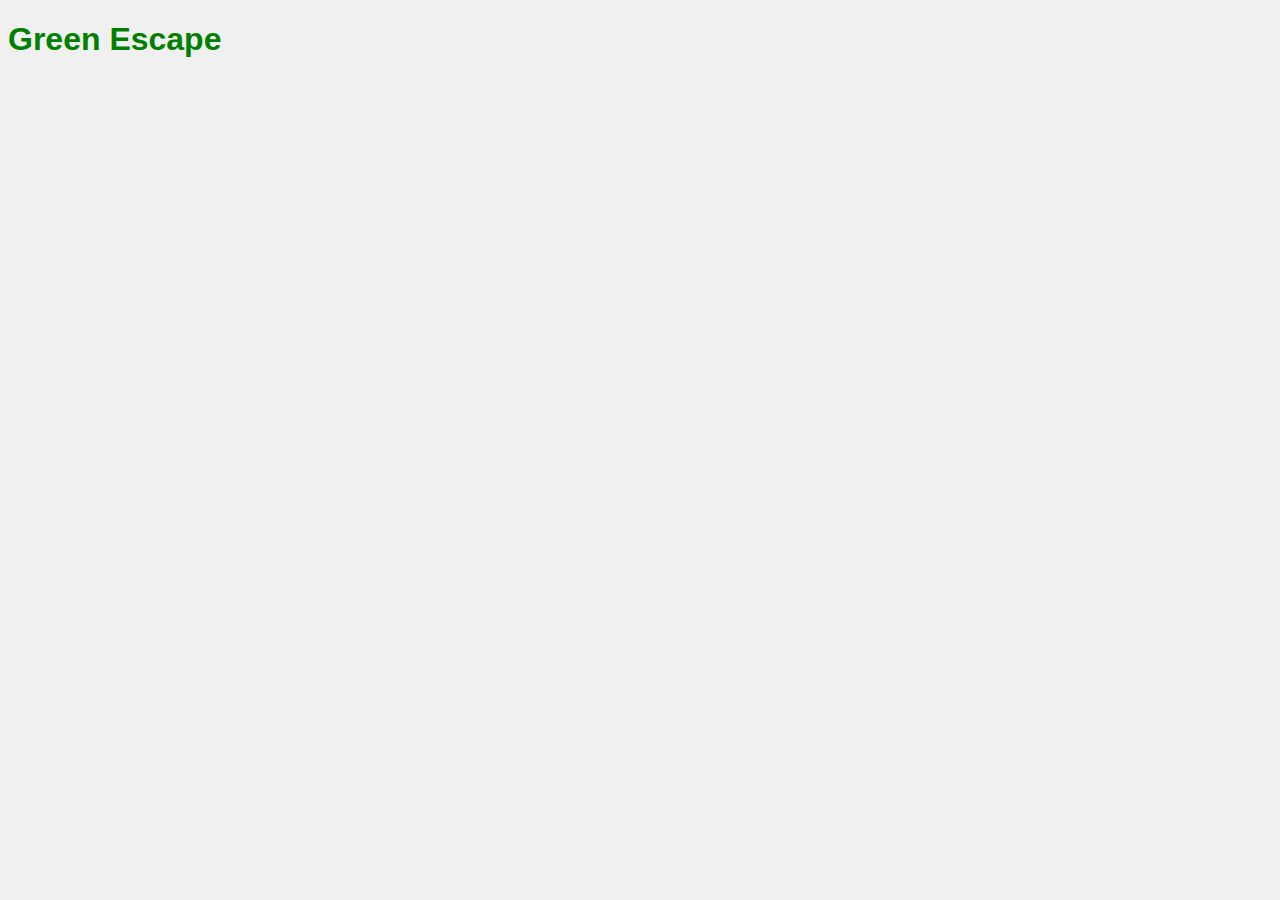
<file: index.html>
<!DOCTYPE html>
<html lang="en">
<head>
  <meta charset="UTF-8">
  <title>Mon Projet</title>
  <link rel="stylesheet" href="styles.css">
</head>
<body>
  <h1>Green Escape</h1>
  <script src="scripts.js"></script>
</body>
</html>
</file>
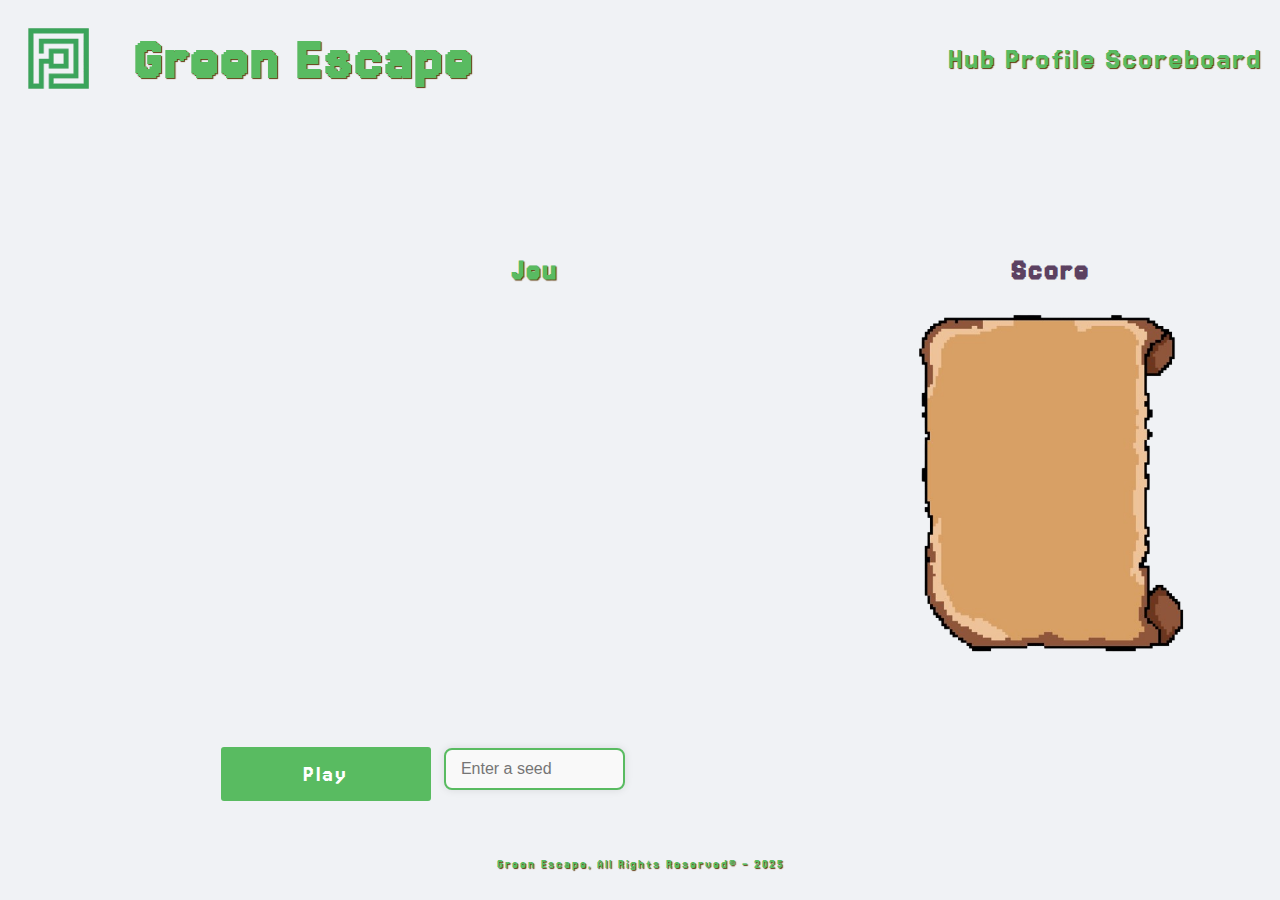
<file: views/index.html>
<!DOCTYPE html>
<html lang="en">
<head>
  <meta charset="UTF-8">
  <title>Mon Projet</title>
  <link rel="stylesheet" href="../styles/styles.css">
  <link rel="preconnect" href="https://fonts.googleapis.com">
  <link rel="preconnect" href="https://fonts.gstatic.com" crossorigin>
  <link href="https://fonts.googleapis.com/css2?family=Jersey+15&display=swap" rel="stylesheet">
  <script src="../scripts/scripts.js" defer></script>
</head>

<body>
  <header>
    <div class="parentHeader">
      <div class="logoHeader"> 
        <img class="logo" src="../images/logoGreenEscape.png">
      </div>

      <div class="titleHeader">
        <h1>Green Escape</h1>
      </div>

      <div class="navParameters">
        <a href="index.html">Hub</a>
        <a href="profile.html">Profile</a>
        <a href="scoreboard.html">Scoreboard</a>
      </div>
      
    </div>
  </header>

  <div class="parentGame">
    <div class="gameDiv">
      <h1>Jeu</h1>
    </div>
    <div class="replayButtonDiv">
      <button class="button">Play</button>
    </div>
    <div class="seedButtonDiv">
      <input type="number" id="seed" name="seed" min="0" max="99999999999" placeholder="Enter a seed">
    </div>
    <div class="scoresDiv"> 
      <h1>Score</h1>
    </div>

  </div>

  <footer>Green Escape, All Rights Reserved® - 2025</footer>
</body>
</html>
</file>
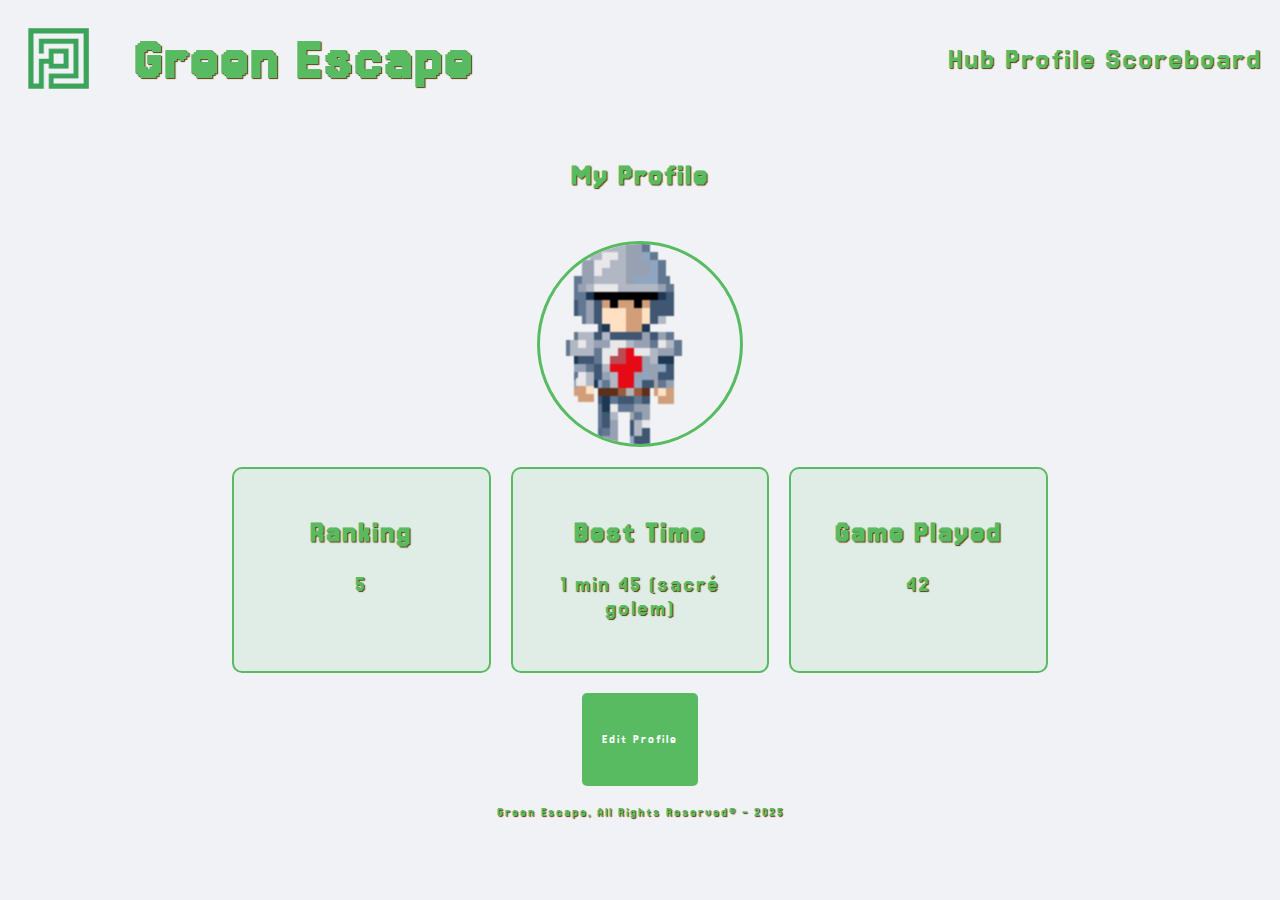
<file: views/profile.html>
<!DOCTYPE html>
<html lang="en">
<head>
    <meta charset="UTF-8">
    <title>Green Escape - Profil</title>
    <link rel="stylesheet" href="../styles/styles.css">
    <link rel="stylesheet" href="../styles/profile.css">
    <script src="../scripts/scripts.js" defer></script>
    <link rel="preconnect" href="https://fonts.googleapis.com">
    <link rel="preconnect" href="https://fonts.gstatic.com" crossorigin>
    <link href="https://fonts.googleapis.com/css2?family=Jersey+15&display=swap" rel="stylesheet">
</head>

<body>
    <header>
        <div class="parentHeader">
            <div class="logoHeader">
                <img class="logo" src="../images/logoGreenEscape.png">
            </div>

            <div class="titleHeader">
                <h1>Green Escape</h1>
            </div>

            <div class="navParameters">
                <a href="index.html">Hub</a>
                <a href="profile.html">Profile</a>
                <a href="scoreboard.html">Scoreboard</a>
            </div>
        </div>
    </header>

    <div class="profileContainer">
        <div class="profileHeader">
            <h1>My Profile</h1>
        </div>

        <div class="profileAvatar">
            <img src="../images/FrontGuy.png" alt="Profile Avatar">
        </div>

        <div class="profileStats">
            <div class="statCard">
                <h3>Ranking</h3>
                <p>5</p>
            </div>
            <div class="statCard">
                <h3>Best Time</h3>
                <p>1 min 45 (sacré golem)</p>
            </div>
            <div class="statCard">
                <h3>Game Played</h3>
                <p>42</p>
            </div>
        </div>

        <div class="profileActions">
            <button class="editProfileButton">Edit Profile</button>
        </div>
    </div>

    <footer>Green Escape, All Rights Reserved® - 2025</footer>
</body>
</html>
</file>
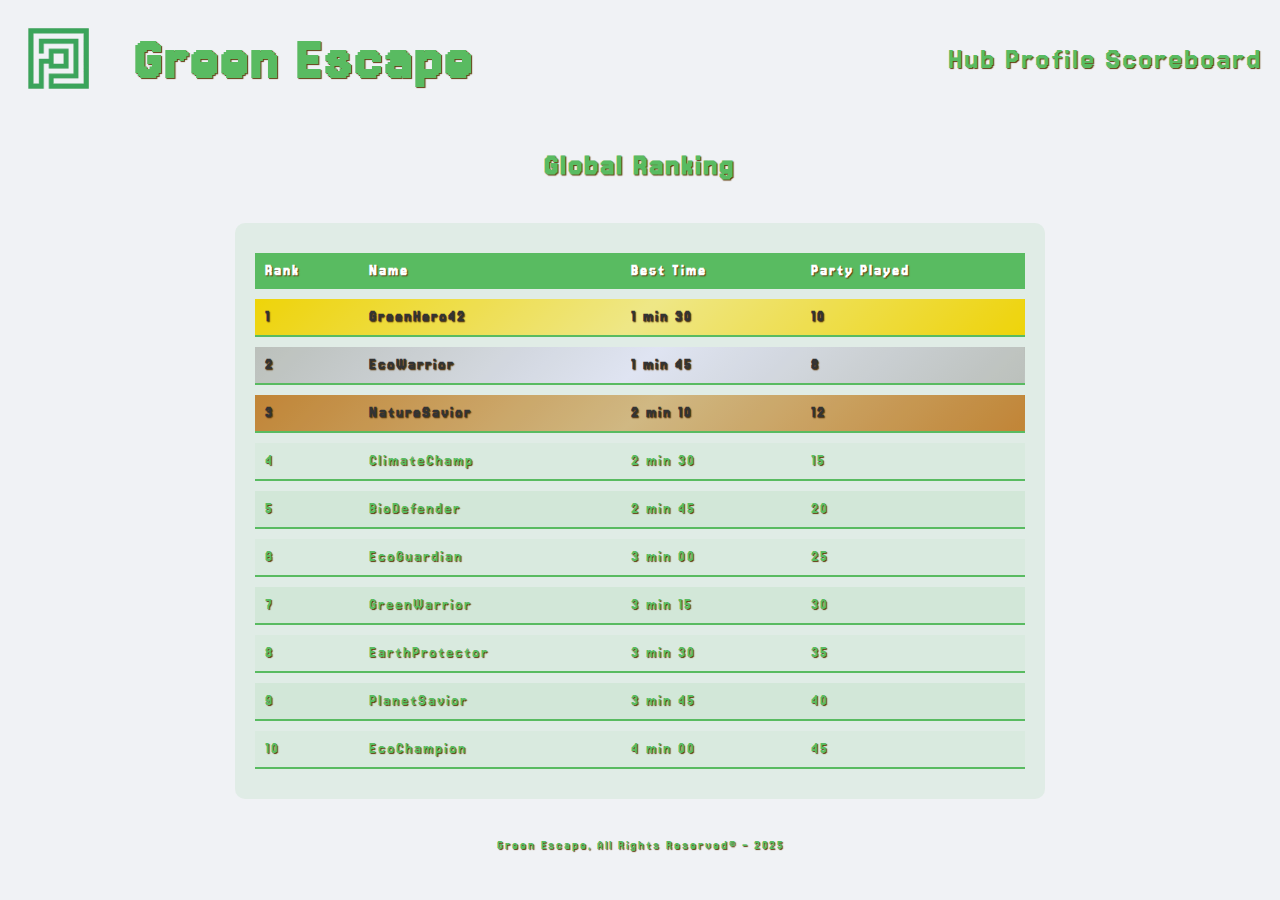
<file: views/scoreboard.html>
<!DOCTYPE html>
<html lang="en">
<head>
    <meta charset="UTF-8">
    <title>Green Escape - Scoreboard</title>
    <link rel="stylesheet" href="../styles/styles.css">
    <link rel="stylesheet" href="../styles/scoreboard.css">
    <script src="../scripts/scripts.js" defer></script>
    <link rel="preconnect" href="https://fonts.googleapis.com">
    <link rel="preconnect" href="https://fonts.gstatic.com" crossorigin>
    <link href="https://fonts.googleapis.com/css2?family=Jersey+15&display=swap" rel="stylesheet">
</head>


<body>
    <header>
        <div class="parentHeader">
            <div class="logoHeader">
                <img class="logo" src="../images/logoGreenEscape.png">
            </div>

            <div class="titleHeader">
                <h1>Green Escape</h1>
            </div>

            <div class="navParameters">
                <a href="index.html">Hub</a>
                <a href="profile.html">Profile</a>
                <a href="scoreboard.html">Scoreboard</a>
            </div>
        </div>
    </header>

    <div class="scoreboardContainer">
        <div class="scoreboardHeader">
            <h1>Global Ranking</h1>
        </div>

        <div class="scoreboardTable">
            <table class="scoreTable">
                <thead>
                    <tr>
                        <th>Rank</th>
                        <th>Name</th>
                        <th>Best Time</th>
                        <th>Party Played</th>
                    </tr>
                </thead>
                    <tbody>
                    <tr class="rank-1">
                        <td>1</td>
                        <td>GreenHero42</td>
                        <td>1 min 30</td>
                        <td>10</td>
                    </tr>
                    <tr class="rank-2">
                        <td>2</td>
                        <td>EcoWarrior</td>
                        <td>1 min 45</td>
                        <td>8</td>
                    </tr>
                    <tr class="rank-3">
                        <td>3</td>
                        <td>NatureSavior</td>
                        <td>2 min 10</td>
                        <td>12</td>
                    </tr>
                    <tr>
                        <td>4</td>
                        <td>ClimateChamp</td>
                        <td>2 min 30</td>
                        <td>15</td>
                    </tr>
                    <tr>
                        <td>5</td>
                        <td>BioDefender</td>
                        <td>2 min 45</td>
                        <td>20</td>
                    </tr>
                    <tr>
                        <td>6</td>
                        <td>EcoGuardian</td>
                        <td>3 min 00</td>
                        <td>25</td>
                    </tr>
                    <tr>
                        <td>7</td>
                        <td>GreenWarrior</td>
                        <td>3 min 15</td>
                        <td>30</td>
                    </tr>
                    <tr>
                        <td>8</td>
                        <td>EarthProtector</td>
                        <td>3 min 30</td>
                        <td>35</td>
                    </tr>
                    <tr>
                        <td>9</td>
                        <td>PlanetSavior</td>
                        <td>3 min 45</td>
                        <td>40</td>
                    </tr>
                    <tr>
                        <td>10</td>
                        <td>EcoChampion</td>
                        <td>4 min 00</td>
                        <td>45</td>
                    </tr>
                </tbody>
            </table>
        </div>
    </div>

<footer>Green Escape, All Rights Reserved® - 2025</footer>
</body>
</html>
</file>
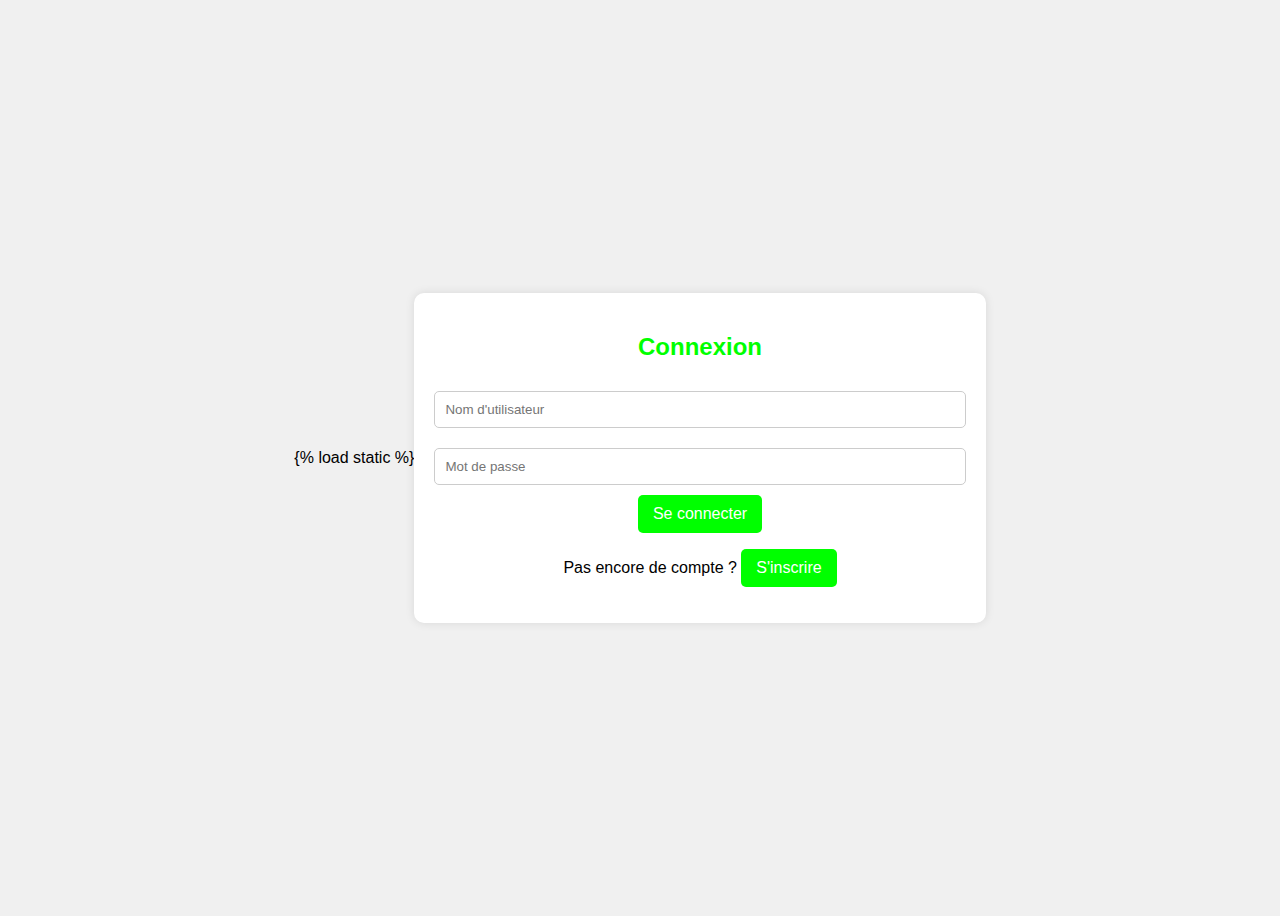
<file: backend/GreenEscape-backend/api/templates/views/login.html>
{% load static %}
<!DOCTYPE html>
<html lang="fr">
<head>
    <meta charset="UTF-8">
    <meta name="viewport" content="width=device-width, initial-scale=1.0">
    <title>Connexion</title>
    <style>
        body {
            font-family: Arial, sans-serif;
            background-color: #F0F0F0;
            display: flex;
            justify-content: center;
            align-items: center;
            height: 100vh;
        }
        .container {
            background: white;
            padding: 20px;
            border-radius: 10px;
            box-shadow: 0 0 10px rgba(0, 0, 0, 0.1);
            text-align: center;
        }
        h2 {
            color: #00FF00;
        }
        input {
            width: 100%;
            padding: 10px;
            margin: 10px 0;
            border: 1px solid #ccc;
            border-radius: 5px;
        }
        button {
            background: #00FF00;
            border: none;
            padding: 10px 15px;
            color: white;
            font-size: 16px;
            border-radius: 5px;
            cursor: pointer;
        }
        button:hover {
            background: #00CC00;
        }
        p {
            margin-top: 10px;
        }
    </style>
</head>
<body>
    <div class="container">
        <h2>Connexion</h2>
        <form id="loginForm">
            <input type="text" id="username" placeholder="Nom d'utilisateur" required>
            <input type="password" id="password" placeholder="Mot de passe" required>
            <button type="submit">Se connecter</button>
        </form>
        <p>Pas encore de compte ? <button id="register">S'inscrire</button></p>
        <p id="errorMessage" style="color: red;"></p>
    </div>

    <script>
        document.getElementById("register").addEventListener("click", function () {
            window.location.href = "/api/register-page/";
        });

        document.getElementById("loginForm").addEventListener("submit", async function(event) {
            event.preventDefault();

            const username = document.getElementById("username").value;
            const password = document.getElementById("password").value;

            try {
                const response = await fetch("/api/login/", {
                    method: "POST",
                    headers: { "Content-Type": "application/json" },
                    body: JSON.stringify({ username, password })
                });

                const result = await response.json();

                if (response.ok) {
                    window.location.href = "/";  // Redirige vers la page principale après connexion
                } else {
                    document.getElementById("errorMessage").textContent = result.error;  // Affiche l'erreur si échec
                }
            } catch (error) {
                console.error("Erreur lors de la connexion :", error);
                document.getElementById("errorMessage").textContent = "Erreur de connexion. Réessayez.";
            }
        });
    </script>
</body>
</html>
</file>
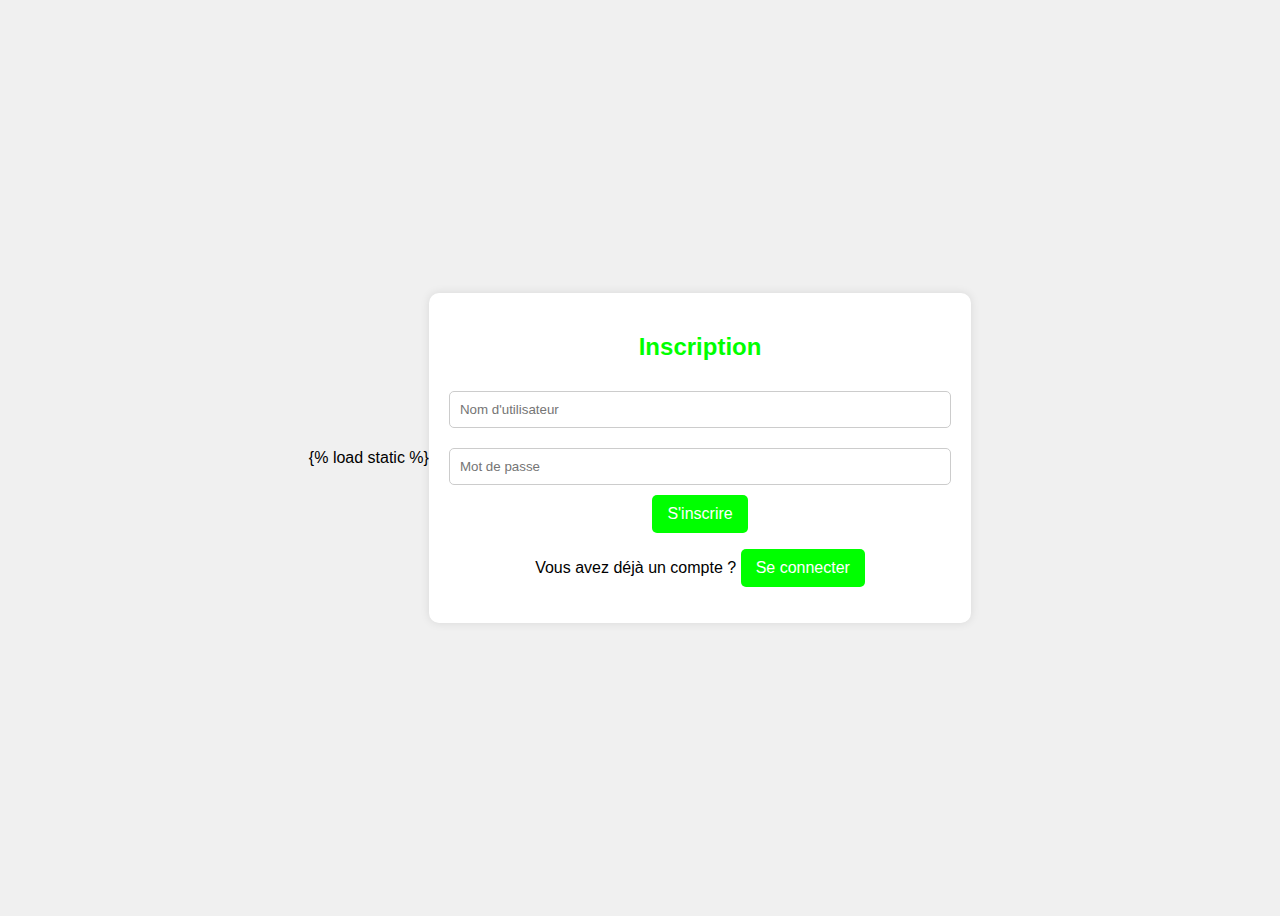
<file: backend/GreenEscape-backend/api/templates/views/register.html>
{% load static %}
<!DOCTYPE html>
<html lang="fr">
<head>
    <meta charset="UTF-8">
    <meta name="viewport" content="width=device-width, initial-scale=1.0">
    <title>Connexion</title>
    <style>
        body {
            font-family: Arial, sans-serif;
            background-color: #F0F0F0;
            display: flex;
            justify-content: center;
            align-items: center;
            height: 100vh;
        }
        .container {
            background: white;
            padding: 20px;
            border-radius: 10px;
            box-shadow: 0 0 10px rgba(0, 0, 0, 0.1);
            text-align: center;
        }
        h2 {
            color: #00FF00;
        }
        input {
            width: 100%;
            padding: 10px;
            margin: 10px 0;
            border: 1px solid #ccc;
            border-radius: 5px;
        }
        button {
            background: #00FF00;
            border: none;
            padding: 10px 15px;
            color: white;
            font-size: 16px;
            border-radius: 5px;
            cursor: pointer;
        }
        button:hover {
            background: #00CC00;
        }
        p {
            margin-top: 10px;
        }
    </style>
</head>
<body>
    <div class="container">
        <h2>Inscription</h2>
        <form id="registerForm">
            <input type="text" id="username" placeholder="Nom d'utilisateur" required>
            <input type="password" id="password" placeholder="Mot de passe" required>
            <button type="submit">S'inscrire</button>
        </form>
        <p>Vous avez déjà un compte ? <button id="register">Se connecter</button></p>
        <p id="errorMessage" style="color: red;"></p>
    </div>

    <script>
        document.getElementById("register").addEventListener("click", function () {
            window.location.href = "/api/login-page/";
        });

        document.getElementById("registerForm").addEventListener("submit", async function(event) {
            event.preventDefault();  // Empêche la soumission classique du formulaire

            const username = document.getElementById("username").value;
            const password = document.getElementById("password").value;

            const response = await fetch("/api/register/", {  // <-- Ajoute "api/"
                method: "POST",
                headers: { "Content-Type": "application/json" },
                body: JSON.stringify({ username, password })
            });

            const result = await response.json();
            const message = document.getElementById("message");
            if (response.ok) {
                const response = await fetch("/api/login/", {
                    method: "POST",
                    headers: { "Content-Type": "application/json" },
                    body: JSON.stringify({ username, password })
                });
                window.location.href = "/"
            } else {
                alert("le nom d'utilisateur est déjà utilisé")
            }
        });
    </script>
</body>
</html>
</file>
<file: styles.css>
body {
    font-family: Arial, sans-serif;
    background-color: #f0f0f0;
  }

h1{
    color:green;
}
</file>
<file: styles/styles.css>
body {
    font-family: "Jersey 15", sans-serif;
    background-color: #f0f2f5;
    text-shadow: 1px 1px 1px rgb(95, 60, 14);
    letter-spacing: 2px;
    color:rgb(89, 187, 97);
  }

header{
  font-size:200%;
  height:100px;
}

a{
  text-decoration: none;
  color: rgb(89, 187, 97);
}

.a:hover{
  color: #2e8b57;;
}

.parentHeader {
  display: grid;
  grid-template-columns: 10% 30% 60%;
  grid-template-rows: 20%;
  grid-column-gap: 0px;
  grid-row-gap: 0px;
}
  
.logoHeader { 
  grid-area: 1 / 1 / 2 / 2;

}
.logoHeader .logo { 
  height:100%;

}

.titleHeader{
  grid-area: 1 / 2 / 2 / 3;

  align-self: center;
}

.navParameters { 
  grid-area: 1 / 3 / 2 / 4;
  text-align: right;
  align-items: center;
  align-self: center;
  padding-right: 10px;
}

.parentGame{
  display: grid;
  grid-template-columns: repeat(6, 1fr);
  grid-template-rows: repeat(6, 1fr);
  grid-column-gap: 0px;
  grid-row-gap: 0px;
  }
  
.gameDiv {
  grid-area: 2 / 2 / 6 / 5;
  height:500px;
  text-align: center;
}

.scoresDiv {
   grid-area: 2 / 5 / 6 / 7;
   background-image: url('../images/scoreBG.png');
   background-position: center;
   background-size: 75%;
   background-repeat: no-repeat;
   height:500px;
   text-align: center;
   margin-right:5%;
}

.scoresDiv h1{
  color: #5c4161;
  text-shadow: 1px 1px 2px #f0f0f0;
}

.scoreEntry {
  display: flex;
  justify-content: center;
  align-items: center;
  border-radius: 8px;
  padding: 8px 12px;
  padding-left: 20%;
  margin: 8px 0;
  font-size: 1.2em;
  text-shadow: 1px 1px 2px black;
  width: 50%;
}

.scoreEntry .rank {
  font-weight: bold;
  margin-right: 10px;
  color: gold;
  padding-left: 10%;
}

.scoreEntry .algo {
  flex-grow: 1;
  text-align: center;
  color: #f0f0f0;
}

.scoreEntry .time {
  font-family: monospace;
}

.replayButtonDiv{
  grid-area: 6 / 2 / 6 / 2;
  padding-top: 10px;
}

.seedButtonDiv{
  grid-area: 6 / 3 / 6 / 3;
  padding-top: 15px;
  text-align: center;
 
}

.button {
  width: 100%;
  background-color:rgb(89, 187, 97);
  border: none;
  border-radius: 3px;
  color: white;
  padding: 15px;
  text-align: center;
  display: inline-block;
  font-size: 16px;
  margin: 4px 2px;
  cursor: pointer;
  font-family: "Jersey 15", sans-serif;
  letter-spacing: 2px;
  font-size:x-large;
}
.button:hover{
  background-color: #2e8b57;;
  border-color: #2e8b57;
  box-shadow: 0 0 5px #2e8b57;
}


input[type="number"] {
  width: 70%;
  padding: 10px 15px;
  font-size: 16px;
  border: 2px solid #59bb61;
  border-radius: 8px;
  outline: none;
  background-color: #f9f9f9;
  color: #333;
  transition: all 0.3s ease;
  box-shadow: 0 0 8px rgba(0, 0, 0, 0.1);
}

input[type="number"]:focus {
  border-color: #2e8b57;
  box-shadow: 0 0 5px #2e8b57;
}


footer{
  text-align: center;
  font-size: small;
}
</file>
<file: styles/profile.css>
.profileContainer {
    display: grid;
    grid-template-columns: repeat(6, 1fr);
    grid-template-rows: repeat(6, 1fr);
    grid-column-gap: 0px;
    grid-row-gap: 20px;
    padding: 20px;
}

.profileHeader {
    grid-area: 1 / 2 / 2 / 6;
    display: flex;
    align-items: center;
    justify-content: center;
}

.profileAvatar {
    grid-area: 2 / 3 / 4 / 5;
    display: flex;
    justify-content: center;
    align-items: center;
}

.profileAvatar img {
    width: 200px;
    height: 200px;
    border-radius: 50%;
    border: 3px solid rgb(89, 187, 97);
    object-fit: cover;
}

.profileStats {
    grid-area: 4 / 2 / 6 / 6;
    display: grid;
    grid-template-columns: repeat(3, 1fr);
    gap: 20px;
}

.statCard {
    border: 2px solid rgb(89, 187, 97);
    border-radius: 10px;
    padding: 15px;
    text-align: center;
    background-color: rgba(89, 187, 97, 0.1);
}

.statCard h3 {
    color: rgb(89, 187, 97);
    margin-bottom: 10px;
    font-size: 2em;
}

.statCard p {
    font-size: 1.5em;
}

.profileActions {
    grid-area: 6 / 3 / 7 / 5;
    display: flex;
    justify-content: center;
    gap: 20px;
}

.editProfileButton {
    background-color: rgb(89, 187, 97);
    color: white;
    border: none;
    padding: 10px 20px;
    border-radius: 5px;
    cursor: pointer;
    font-family: "Jersey 15", sans-serif;
    letter-spacing: 2px;
    transition: background-color 0.3s ease;
}

.editProfileButton:hover {
    background-color: #2e8b57;
}
</file>
<file: styles/scoreboard.css>
.scoreboardContainer {
    display: grid;
    grid-template-columns: repeat(6, 1fr);
    grid-template-rows: repeat(6, auto);
    grid-gap: 20px;
    padding: 20px;
}

.scoreboardHeader {
    grid-area: 1 / 2 / 2 / 6;
    text-align: center;
}

.scoreboardTable {
    grid-area: 2 / 2 / 6 / 6;
    background-color: rgba(89, 187, 97, 0.1);
    border-radius: 10px;
    padding: 20px;
}

.scoreTable {
    width: 100%;
    border-collapse: separate;
    border-spacing: 0 10px;
}

.scoreTable th {
    background-color: rgb(89, 187, 97);
    color: white;
    padding: 10px;
    text-align: left;
}

.scoreTable td {
    background-color: white;
    padding: 10px;
    border-bottom: 2px solid rgb(89, 187, 97);
}

.scoreTable tr:nth-child(even) td {
    background-color: rgba(89, 187, 97, 0.05);
}

.scoreTable tr:nth-child(odd) td {
    background-color: rgba(89, 187, 97, 0.1);
}

.scoreTable .rank-1 {
    background-color: gold !important;
    background: linear-gradient(
    135deg,
    #FFD700 0%,
    #FFEC8B 50%,
    #FFD700 100%
    ) !important;
    font-weight: bold;
    color: #333;
    }
    
    .scoreTable .rank-2 {
    background-color: silver !important;
    background: linear-gradient(
    135deg,
    #C0C0C0 0%,
    #E6E6FA 50%,
    #C0C0C0 100%
    ) !important;
    font-weight: bold;
    color: #333;
    }
    
    .scoreTable .rank-3 {
    background-color: #CD7F32 !important;
    background: linear-gradient(
    135deg,
    #CD7F32 0%,
    #DEB887 50%,
    #CD7F32 100%
    ) !important;
    font-weight: bold;
    color: #333;
    }
</file>
